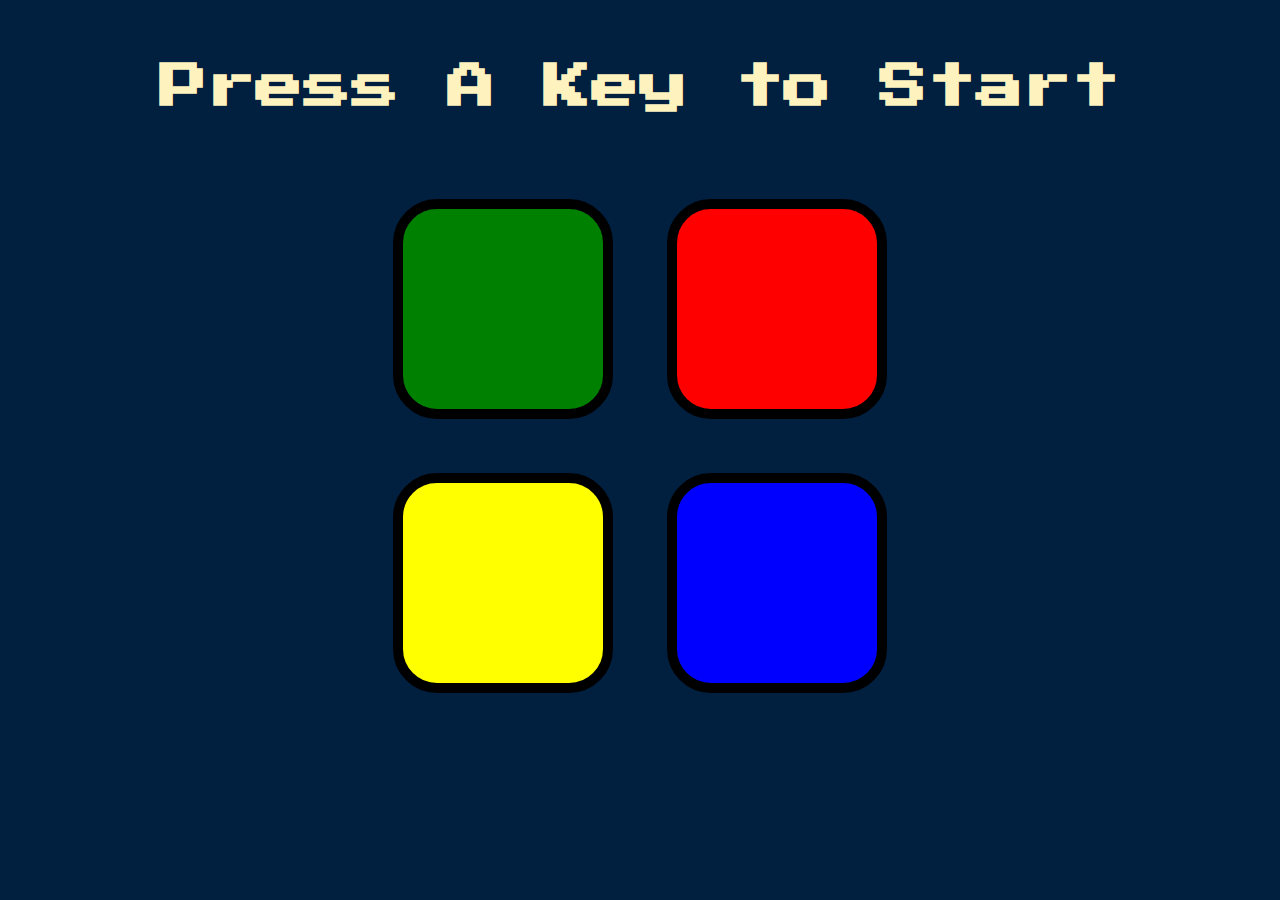
<file: Game-Fest-main/Simon Game Challenge Starting Files/index.html>
<!DOCTYPE html>
<html lang="en" dir="ltr">

<head>
  <meta charset="utf-8">
  <title>Simon</title>
  <link rel="stylesheet" href="styles.css">
  <link href="https://fonts.googleapis.com/css?family=Press+Start+2P" rel="stylesheet">
</head>

<body>
  <h1 id="level-title">Press A Key to Start</h1>
  <div class="container">
    <div class="row">

      <div type="button" id="green" class="btn green">

      </div>

      <div type="button" id="red" class="btn red">

      </div>
    </div>

    <div class="row">

      <div type="button" id="yellow" class="btn yellow">

      </div>
      <div type="button" id="blue" class="btn blue">

      </div>

    </div>

  </div>
  <script src="https://cdnjs.cloudflare.com/ajax/libs/jquery/3.7.0/jquery.min.js"></script>
<script src="./index.js"></script>
</body>

</html>
</file>
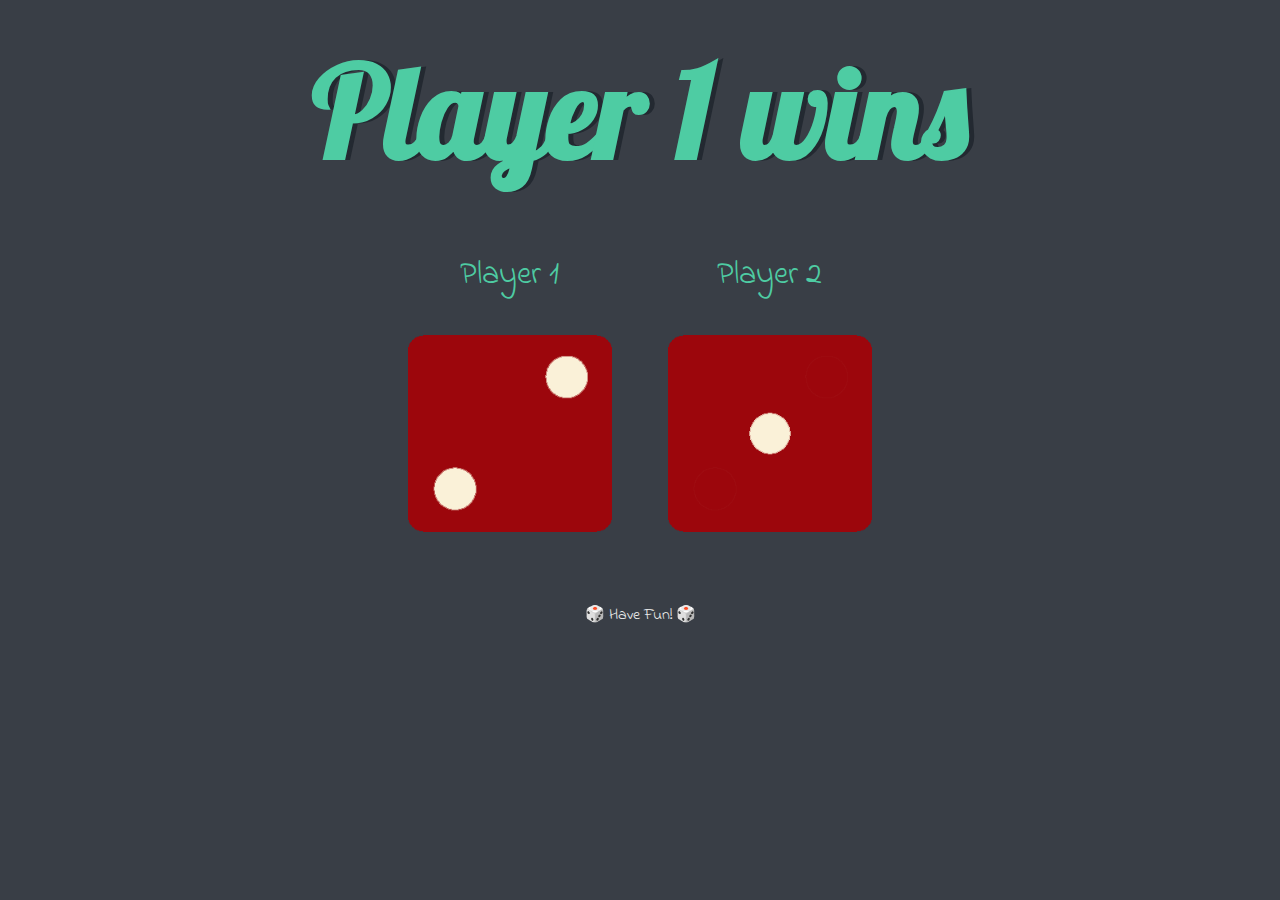
<file: Game-Fest-main/Dicee Challenge - Starting Files/dicee.html>
<!DOCTYPE html>
<html lang="en" dir="ltr">
  <head>
    <meta charset="utf-8">
    <title>Dicee</title>
    <link rel="stylesheet" href="styles.css">
    <link href="https://fonts.googleapis.com/css?family=Indie+Flower|Lobster" rel="stylesheet">

  </head>
  <body>

    <div class="container">
      <h1>Refresh Me</h1>

      <div class="dice">
        <p>Player 1</p>
        <img class="img1" src="">
      </div>

      <div class="dice">
        <p>Player 2</p>
        <img class="img2" src="">
      </div>

    </div>


  </body>

  <footer>
  🎲 Have Fun! 🎲 
    <script src="./proh.js"></script>
  </footer>
</html>
</file>
<file: Game-Fest-main/Simon Game Challenge Starting Files/styles.css>
body {
  text-align: center;
  background-color: #011F3F;
}

#level-title {
  font-family: 'Press Start 2P', cursive;
  font-size: 3rem;
  margin:  5%;
  color: #FEF2BF;
}

.container {
  display: block;
  width: 50%;
  margin: auto;

}

.btn {
  margin: 25px;
  display: inline-block;
  height: 200px;
  width: 200px;
  border: 10px solid black;
  border-radius: 20%;
}

.game-over {
  background-color: red;
  opacity: 0.8;
}

.red {
  background-color: red;
}

.green {
  background-color: green;
}

.blue {
  background-color: blue;
}

.yellow {
  background-color: yellow;
}

.pressed {
  box-shadow: 0 0 20px white;
  background-color: grey;
}
</file>
<file: Game-Fest-main/Dicee Challenge - Starting Files/styles.css>
.container {
  width: 70%;
  margin: auto;
  text-align: center;
}

.dice {
  text-align: center;
  display: inline-block;

}

body {
  background-color: #393E46;
}

h1 {
  margin: 30px;
  font-family: 'Lobster', cursive;
  text-shadow: 5px 0 #232931;
  font-size: 8rem;
  color: #4ECCA3;
}

p {
  font-size: 2rem;
  color: #4ECCA3;
  font-family: 'Indie Flower', cursive;
}

img {
  width: 80%;
}

footer {
  margin-top: 5%;
  color: #EEEEEE;
  text-align: center;
  font-family: 'Indie Flower', cursive;

}
</file>
